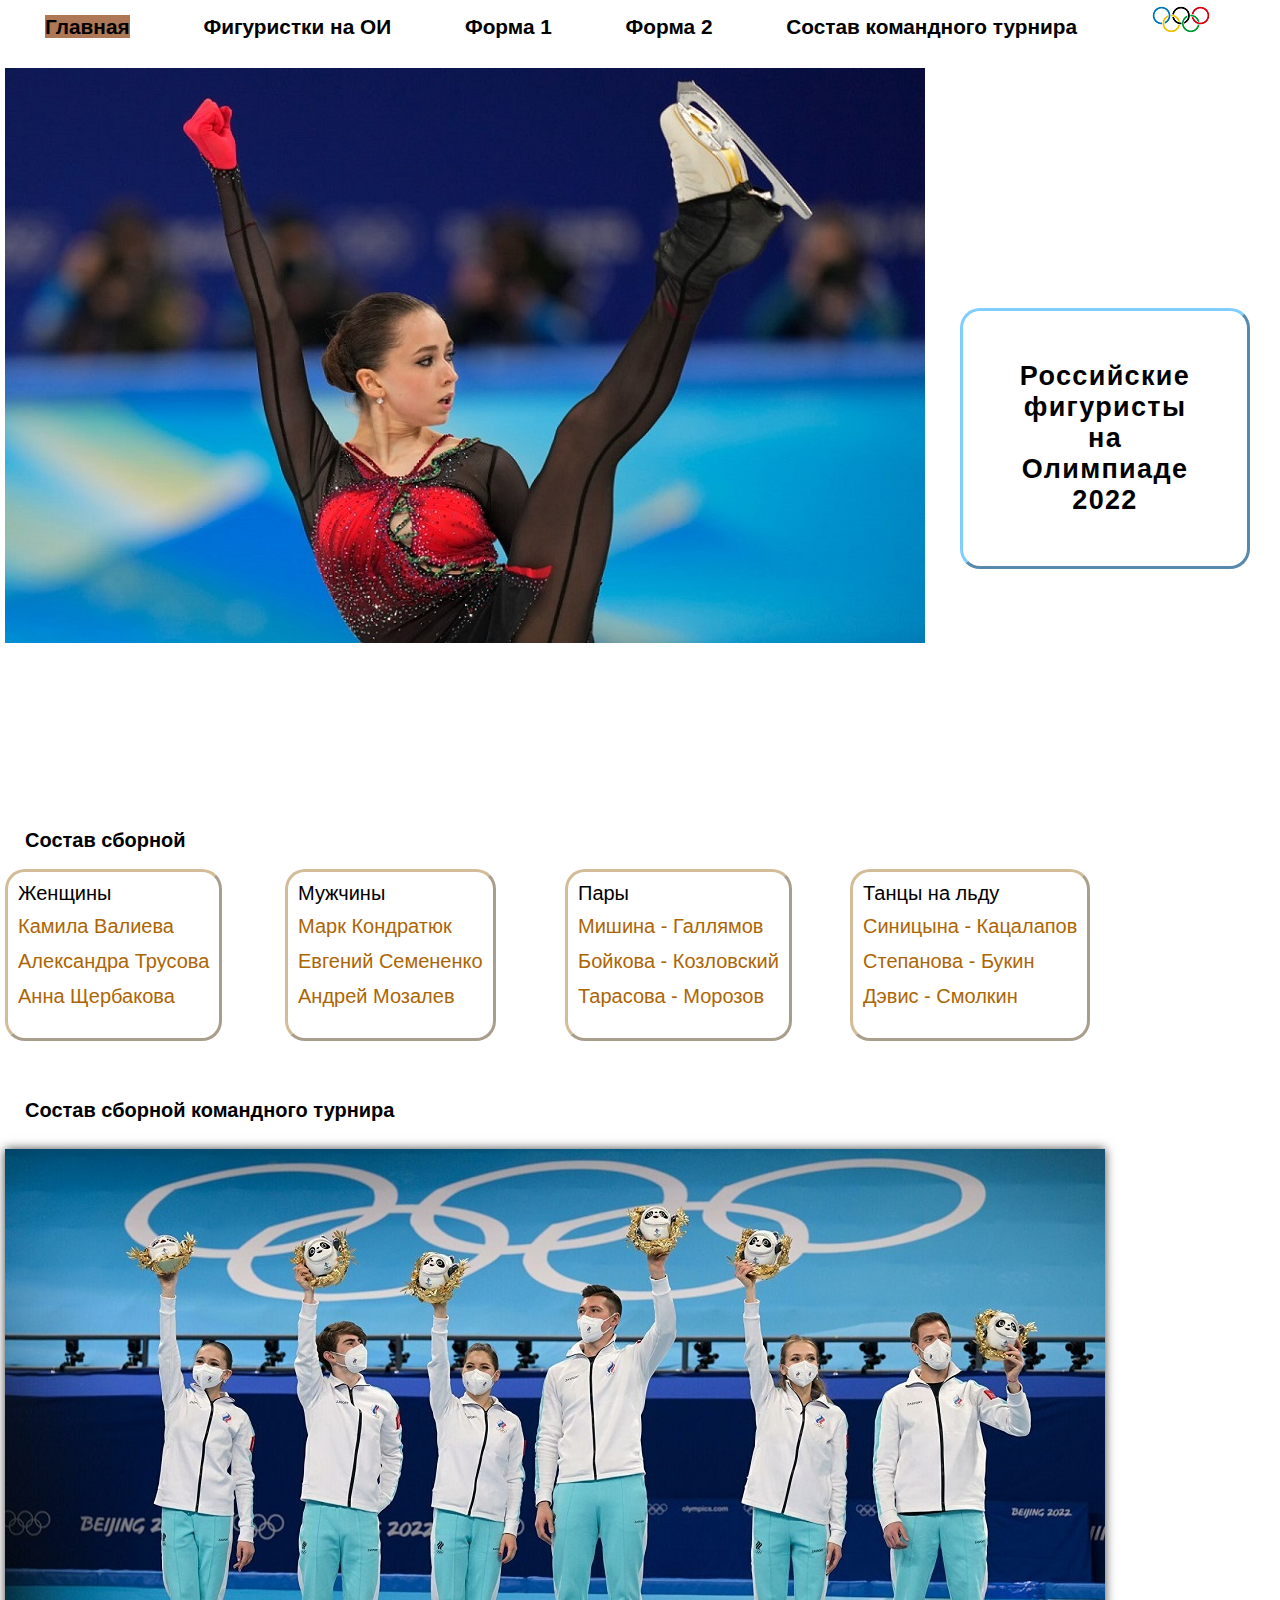
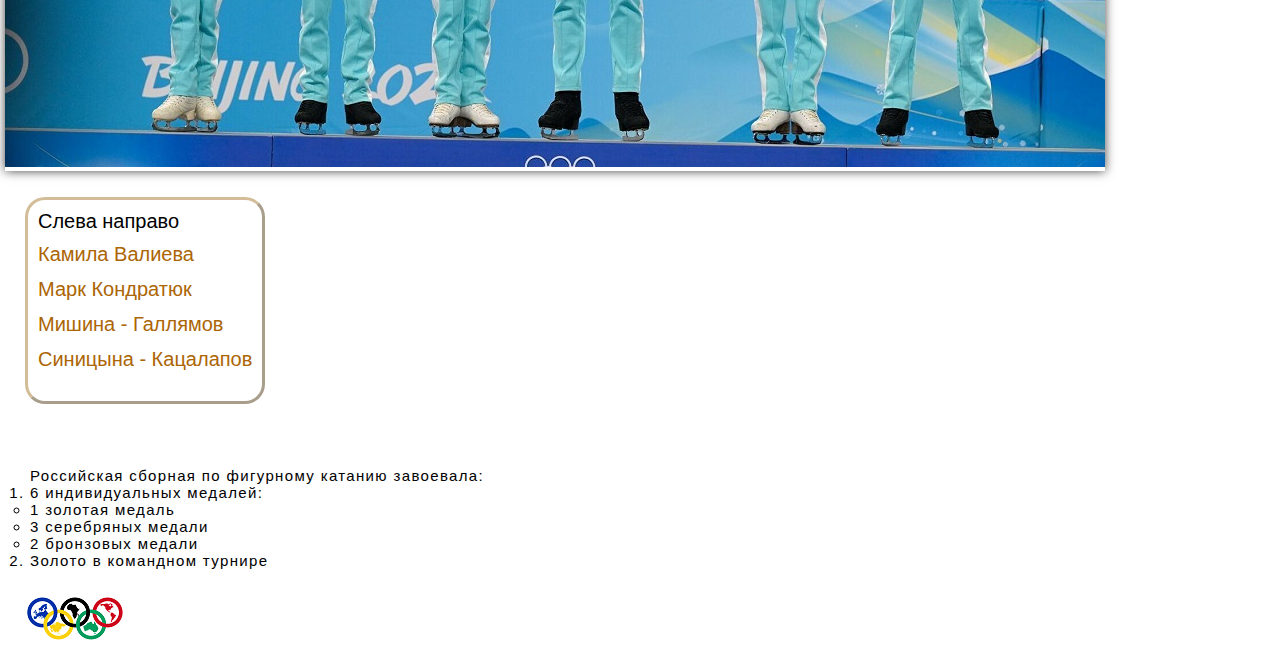
<file: index.html>
<!Doctype html>
<html>
<head>
	<meta charset = "utf-8">
	<title>Основная страница</title>
	<link rel ="stylesheet" href = "styles.css">
	<link href="https://cdn.jsdelivr.net/npm/bootstrap@5.0.2/dist/css/bootstrap.min.css" rel="stylesheet" integrity="sha384-EVSTQN3/azprG1Anm3QDgpJLIm9Nao0Yz1ztcQTwFspd3yD65VohhpuuCOmLASjC" crossorigin="anonymous">
    <script src="https://cdn.jsdelivr.net/npm/bootstrap@5.0.2/dist/js/bootstrap.bundle.min.js" integrity="sha384-MrcW6ZMFYlzcLA8Nl+NtUVF0sA7MsXsP1UyJoMp4YLEuNSfAP+JcXn/tWtIaxVXM" crossorigin="anonymous"></script>
</head>
<body>

<style>
</style>

<nav>
	<ul class = "nav nav-pills">
		<li class = "nav-item"><a class = "nav-link active" aria-current= "page" href="./index.html">Главная</a></li>
		<li class = "nav-item"><a class = "nav-link" href="./skaters.html" target="_self">Фигуристки на ОИ</a></li>
		<li class = "nav-item"><a class = "nav-link" href = "./form.html">Форма 1</a></li>
		<li class ="nav-item"><a class = "nav-link" href = "./form_2.html">Форма 2</a></li>
		<li class = "nav-item"><a class = "nav-link" href = "./index.html#team_team">Состав командного турнира</a></li>
		<li id = "rings" class = "nav-item"><a class = "nav-link" href = "https://ru.wikipedia.org/wiki/Фигурное_катание_на_зимних_Олимпийских_играх_2022" target = "_blank"><img src = "https://olgagatillo.github.io/mainor/pictures/rings.jpg?raw=true"></img></a></li>
	</ul>
</nav>
<br>

<p id = "kamila"><img src = "https://olgagatillo.github.io/mainor/pictures/header.jpg?raw=true" title = "Камила Валиева"></img></p>
<h2 id = "title" align = "center">Российские фигуристы на Олимпиаде 2022</h2>


<p id = "team">Состав сборной</p>

<div id = "women_title">
	<p id = "women">Женщины</p>
		<ul>
			<li><a href = "https://ru.wikipedia.org/wiki/Валиева,_Камила_Валерьевна">Камила Валиева</a></li>
			<li><a href = "https://ru.wikipedia.org/wiki/Трусова,_Александра_Вячеславовна">Александра Трусова</a></li>
			<li><a href = "https://ru.wikipedia.org/wiki/Щербакова,_Анна_Станиславовна0">Анна Щербакова</a></li>
		</ul>
</div>

<div id = "men_title">
	<p id = "men">Мужчины</p>
		<ul>
			<li><a href = "https://ru.wikipedia.org/wiki/Кондратюк,_Марк_Валерьевич">Марк Кондратюк</a></li>
			<li><a href = "https://ru.wikipedia.org/wiki/Семененко,_Евгений_Станиславович">Евгений Семененко   </a></li>
			<li><a href = "https://ru.wikipedia.org/wiki/Мозалёв,_Андрей_Михайлович">Андрей Мозалев</a></li>
		</ul>
</div>

<div id = "pair_title">
	<p id = "pair">Пары</p>
		<ul>
			<li><a href = " ">Мишина - Галлямов</a></li>
			<li><a href = " ">Бойкова - Козловский</a></li>
			<li><a href = " ">Тарасова - Морозов</a></li>
		</ul>
</div>

<div id = "dance_title">
	<p id = "dance">Танцы на льду</p>
		<ul>
			<li><a href = " ">Синицына - Кацалапов</a></li>
			<li><a href = " ">Степанова - Букин</a></li>
			<li><a href = " ">Дэвис - Смолкин</a></li>
		</ul>
</div>

<p id = "team_team">Состав сборной командного турнира</p>
<p id = "podium"><img src = "https://olgagatillo.github.io/mainor/pictures/podium.jpg?raw=true" title = "Сборная ОКР"></img></p>

<div id = "team_list_title">
	<p id = "team_list">Слева направо</p>
		<ul>
			<li><a href = "https://ru.wikipedia.org/wiki/Валиева,_Камила_Валерьевна">Камила Валиева</a></li>
			<li><a href = "https://ru.wikipedia.org/wiki/Кондратюк,_Марк_Валерьевич">Марк Кондратюк</a></li>
			<li><a href = " ">Мишина - Галлямов</a></li>
			<li><a href = " ">Синицына - Кацалапов</a></li>
		</ul>
</div>

<div id = "text">Российская сборная по фигурному катанию завоевала:<br>
<ol>
	<li>6 индивидуальных медалей:
		<ul>
			<li>1 золотая медаль</li>
			<li>3 серебряных медали</li>
			<li>2 бронзовых медали</li>
	</ul>
</li>
	<li>Золото в командном турнире</li>
</ol>
</div>

<p id = "small_image"><a href = "https://olgagatillo.github.io/mainor/pictures/rings2.jpg?raw=true" target = "_blank"><img src = "https://olgagatillo.github.io/mainor/pictures/rings1.jpg?raw=true"></img></a></p>


</body>
</html>
</file>
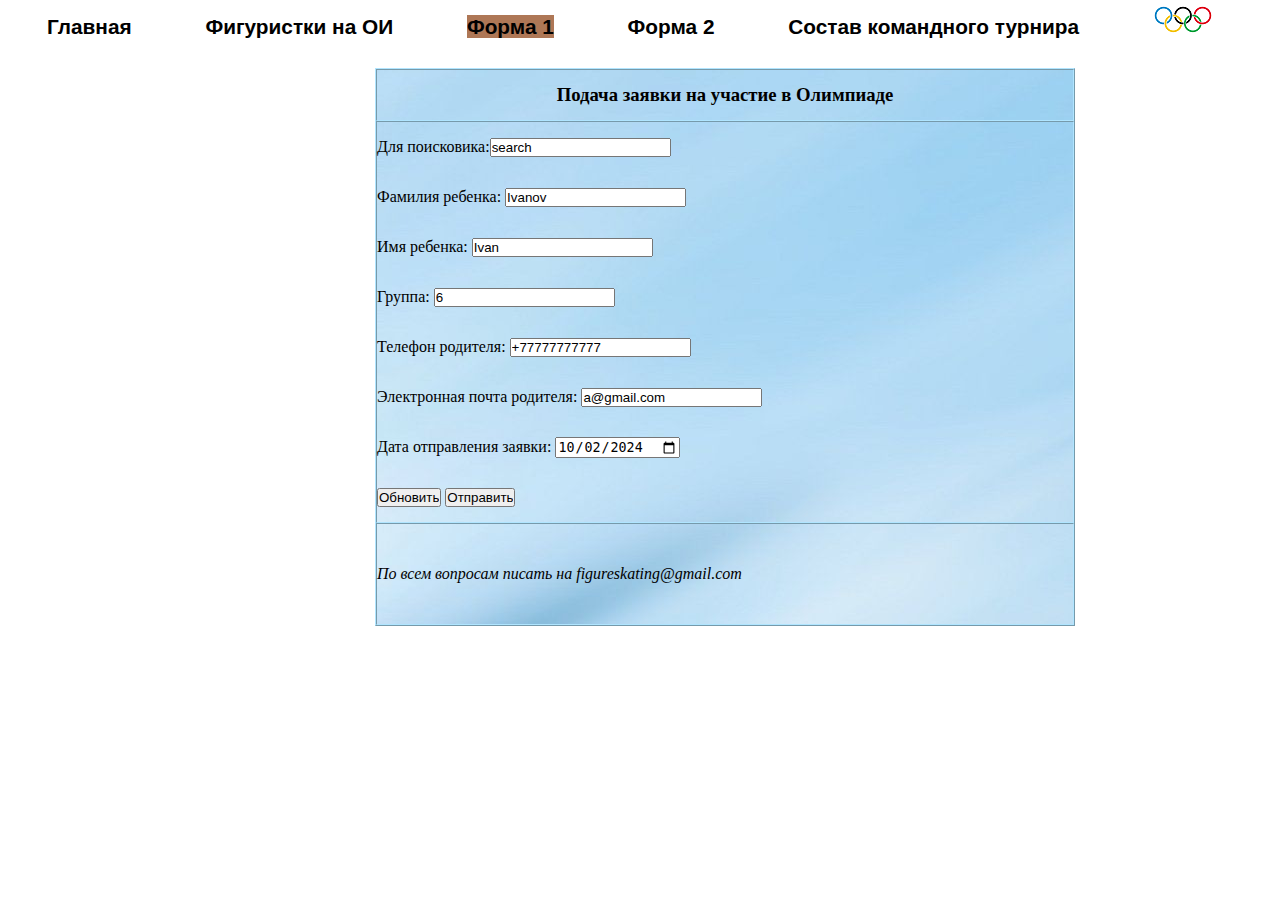
<file: form.html>
<!DOCTYPE html>
<html lang="ru">
<head>
    <meta charset="UTF-8">
    <title>Форма в Академию</title>
    <link rel ="stylesheet" href = "styles_form.css">
    <link href="https://cdn.jsdelivr.net/npm/bootstrap@5.0.2/dist/css/bootstrap.min.css" rel="stylesheet" integrity="sha384-EVSTQN3/azprG1Anm3QDgpJLIm9Nao0Yz1ztcQTwFspd3yD65VohhpuuCOmLASjC" crossorigin="anonymous">
    <script src="https://cdn.jsdelivr.net/npm/bootstrap@5.0.2/dist/js/bootstrap.bundle.min.js" integrity="sha384-MrcW6ZMFYlzcLA8Nl+NtUVF0sA7MsXsP1UyJoMp4YLEuNSfAP+JcXn/tWtIaxVXM" crossorigin="anonymous"></script>
</head>

<body>

<table id = "table" align="center" cellspacing="0" cellpadding="10" border="1"  width="700px" background = "https://olgagatillo.github.io/mainor/pictures/fon_form.jpg?raw=true">

<tr>
 <td height="50px" align = "center">
 <h3>Подача заявки на участие в Олимпиаде</h3>
 </td>
</tr>
<nav>
    <ul class = "nav nav-pills">
        <li class = "nav-item"><a class = "nav-link" aria-current= "page" href="./index.html">Главная</a></li>
        <li class = "nav-item"><a class = "nav-link" href="./skaters.html" target="_self">Фигуристки на ОИ</a></li>
        <li class = "nav-item"><a class = "nav-link active" href = "./form.html">Форма 1</a></li>
        <li class ="nav-item"><a class = "nav-link" href = "./form_2.html">Форма 2</a></li>
        <li class = "nav-item"><a class = "nav-link" href = "./index.html#team_team">Состав командного турнира</a></li>
        <li id = "rings" class = "nav-item"><a class = "nav-link" href = "https://ru.wikipedia.org/wiki/Фигурное_катание_на_зимних_Олимпийских_играх_2022" target = "_blank"><img src = "https://olgagatillo.github.io/mainor/pictures/rings.jpg?raw=true"></img></a></li>
    </ul>
</nav>

<br>

<tr>
    <td id = "form">

    <form action="https://www.bing.com/search?" id="UserEnter" name="UserEnter" target="_blank">
    <p>Для поисковика:<input type="text"  name="q" value="search"></p>

    <p>Фамилия ребенка: <input type="Text" name="last_name" value = "Ivanov" size=20></p>
    <p>Имя ребенка: <input type="Text" name="first_name" value = "Ivan" size=20></p>
    <p>Группа: <input type="Number" name="group" value = "6" size=20></p>
    <p>Телефон родителя: <input type="Text" name="phone" value = "+77777777777" size=20></p>
    <p>Электронная почта родителя: <input type="Text" name="email" value = "a@gmail.com" size=20></p>
    <p>Дата отправления заявки: <input type="date" name="date" value = "2024-10-02"></p>



    <p>
        <input type="Reset"  name="Reset"  value="Обновить">
        <input type="Submit" name="submit"  value="Отправить">
    </p>

</form>
    </td>
</tr>



<tr>
<td height="100px">
<i>По всем вопросам писать на figureskating@gmail.com</i>
 </td>
</tr>
</table>

</body>
</html>
</file>
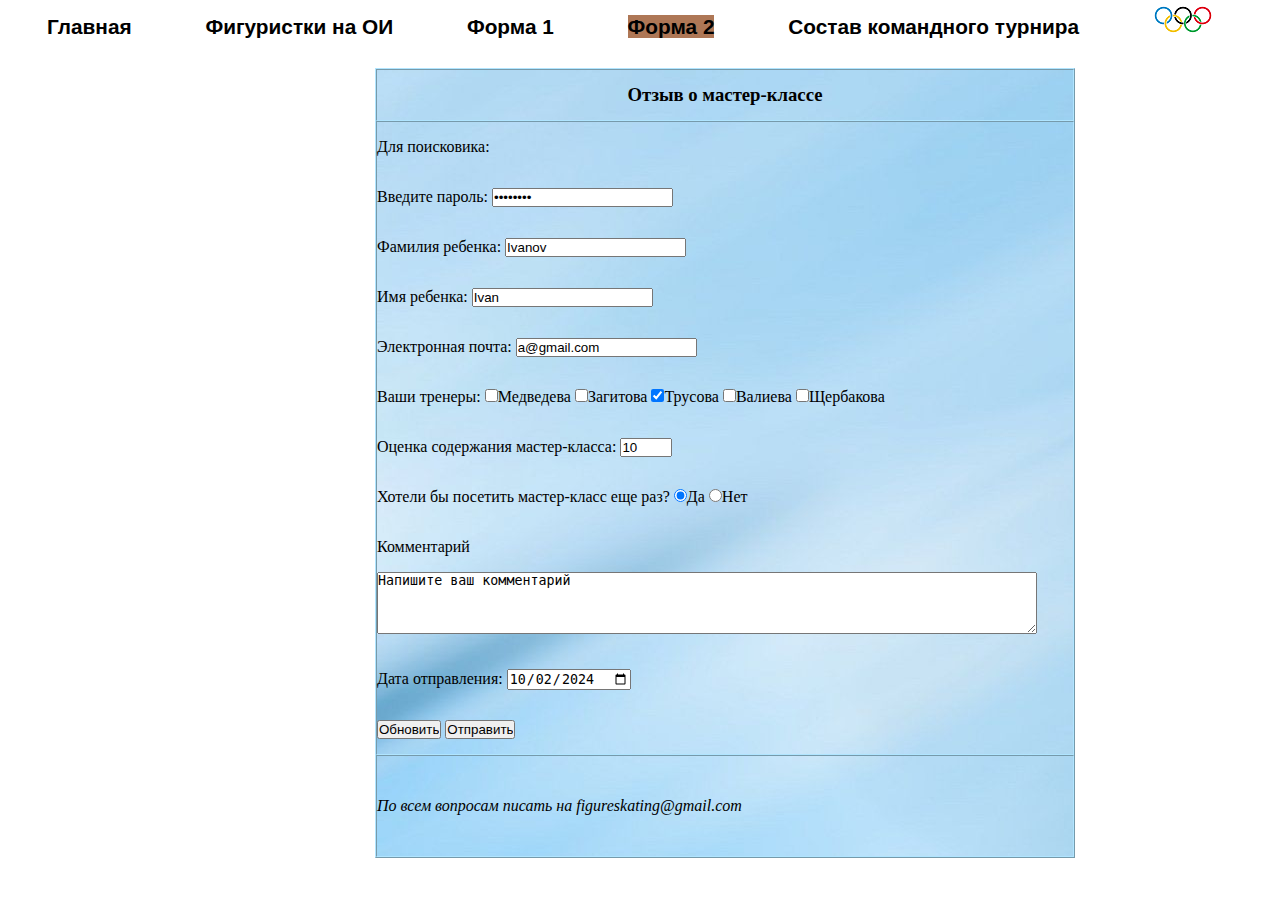
<file: form_2.html>
<!DOCTYPE html>
<html lang="ru">
<head>
    <meta charset="UTF-8">
    <title>Форма в Академию</title>
    <link rel ="stylesheet" href = "styles_form.css">
    <link href="https://cdn.jsdelivr.net/npm/bootstrap@5.0.2/dist/css/bootstrap.min.css" rel="stylesheet" integrity="sha384-EVSTQN3/azprG1Anm3QDgpJLIm9Nao0Yz1ztcQTwFspd3yD65VohhpuuCOmLASjC" crossorigin="anonymous">
    <script src="https://cdn.jsdelivr.net/npm/bootstrap@5.0.2/dist/js/bootstrap.bundle.min.js" integrity="sha384-MrcW6ZMFYlzcLA8Nl+NtUVF0sA7MsXsP1UyJoMp4YLEuNSfAP+JcXn/tWtIaxVXM" crossorigin="anonymous"></script>
</head>

<body>
<nav>
    <ul class = "nav nav-pills">
        <li class = "nav-item"><a class = "nav-link" aria-current= "page" href="./index.html">Главная</a></li>
        <li class = "nav-item"><a class = "nav-link" href="./skaters.html" target="_self">Фигуристки на ОИ</a></li>
        <li class = "nav-item"><a class = "nav-link" href = "./form.html">Форма 1</a></li>
        <li class ="nav-item"><a class = "nav-link active" href = "./form_2.html">Форма 2</a></li>
        <li class = "nav-item"><a class = "nav-link" href = "./index.html#team_team">Состав командного турнира</a></li>
        <li id = "rings" class = "nav-item"><a class = "nav-link" href = "https://ru.wikipedia.org/wiki/Фигурное_катание_на_зимних_Олимпийских_играх_2022" target = "_blank"><img src = "https://olgagatillo.github.io/mainor/pictures/rings.jpg?raw=true"></img></a></li>
    </ul>
</nav>

<br>

<table id = "table" align="center" cellspacing="0" cellpadding="10" border="1"  width="700px" background= "https://olgagatillo.github.io/mainor/pictures/fon_form.jpg?raw=true">

<tr>
 <td height="50px" align = "center">
 <h3>Отзыв о мастер-классе</h3>
 </td>
</tr>

<tr>
    <td id = "form">

    <form action="https://www.bing.com/search?" id="UserEnter" name="UserEnter" target="_blank">
    <p>Для поисковика:<input type="hidden"  name="q" value="search"></p>

    <p>Введите пароль: <input type="Password" name="pwd" size=20 value = "12345678"></p>
    <p>Фамилия ребенка: <input type="Text" name="last_name" size=20 value = "Ivanov"></p>
    <p>Имя ребенка: <input type="Text" name="first_name" size=20 value = "Ivan"></p>
    <p>Электронная почта: <input type="Text" name="email" size=20 value = "a@gmail.com"></p>

    <p>Ваши тренеры:
        <input type="Checkbox" name="coach" value="Medvedeva" >Медведева
        <input type="Checkbox" name="coach" value="Zagitova">Загитова
        <input type="Checkbox" name="coach" value="Trusova" checked>Трусова
        <input type="Checkbox" name="coach" value="Valieva">Валиева
        <input type="Checkbox" name="coach" value="Scherbakova">Щербакова
    </p>

    <p>Оценка содержания мастер-класса: <input type="Number" min = "1" max = "10" name="grade" size=20 value = "10"></p>
    <p>Хотели бы посетить мастер-класс еще раз?
        <input type="Radio" name="like" value = "yes" checked>Да
        <input type="Radio" name="like" values = "no">Нет
     <p> Комментарий
        <br>
        <TEXTAREA cols=80 rows=4 name="textarea">Напишите ваш комментарий</TEXTAREA>
    </p>

    <p>Дата отправления: <input type="date" name="date" value = "2024-10-02"></p>

    <p><input type = "hidden" name = "hidden" value = "3"></p>




    <p>
        <input type="Reset"  name="Reset"  value="Обновить">
        <input type="Submit" name="submit"  value="Отправить">
    </p>

</form>
    </td>
</tr>



<tr>
<td height="100px">
<i>По всем вопросам писать на figureskating@gmail.com</i>
 </td>
</tr>
</table>

</body>
</html>
</file>
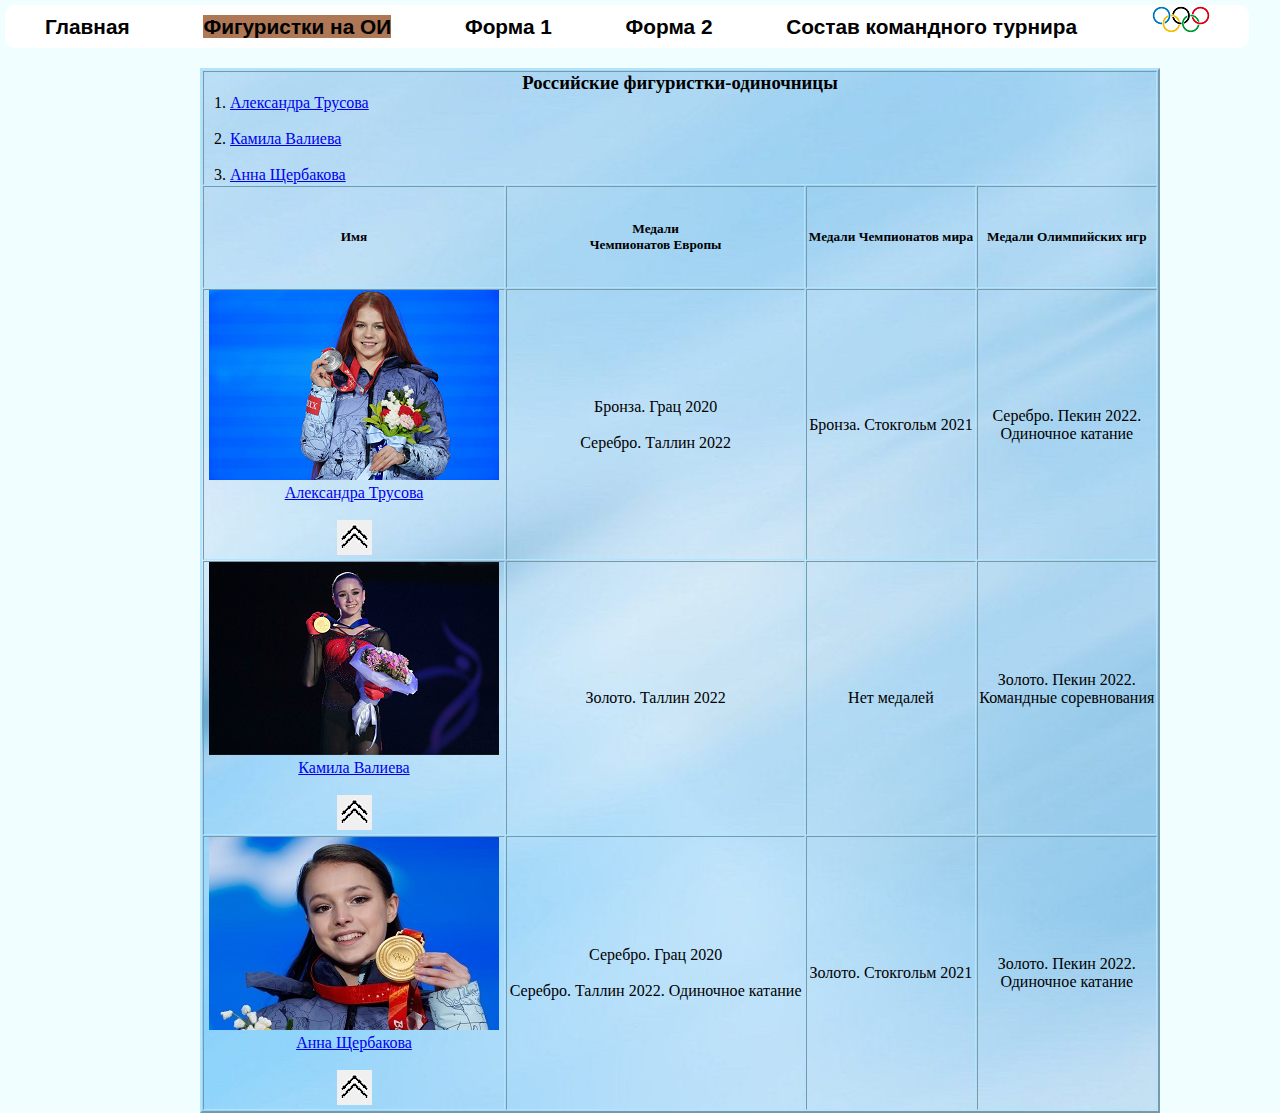
<file: skaters.html>
<!Doctype html>
<html>
<head>
	<meta charset = "utf-8">
	<title>Таблица Фигуристов</title>
	<link rel ="stylesheet" href = "styles_skaters.css">
	<link href="https://cdn.jsdelivr.net/npm/bootstrap@5.0.2/dist/css/bootstrap.min.css" rel="stylesheet" integrity="sha384-EVSTQN3/azprG1Anm3QDgpJLIm9Nao0Yz1ztcQTwFspd3yD65VohhpuuCOmLASjC" crossorigin="anonymous">
    <script src="https://cdn.jsdelivr.net/npm/bootstrap@5.0.2/dist/js/bootstrap.bundle.min.js" integrity="sha384-MrcW6ZMFYlzcLA8Nl+NtUVF0sA7MsXsP1UyJoMp4YLEuNSfAP+JcXn/tWtIaxVXM" crossorigin="anonymous"></script>
</head>
<style>
</style>
<body bgcolor= "f0feff">


<nav>
    <ul class = "nav nav-pills">
        <li class = "nav-item"><a class = "nav-link" aria-current= "page" href="./index.html">Главная</a></li>
        <li class = "nav-item"><a class = "nav-link active" href="./skaters.html" target="_self">Фигуристки на ОИ</a></li>
        <li class = "nav-item"><a class = "nav-link" href = "./form.html">Форма 1</a></li>
        <li class ="nav-item"><a class = "nav-link" href = "./form_2.html">Форма 2</a></li>
        <li class = "nav-item"><a class = "nav-link" href = "./index.html#team_team">Состав командного турнира</a></li>
        <li id = "rings" class = "nav-item"><a class = "nav-link" href = "https://ru.wikipedia.org/wiki/Фигурное_катание_на_зимних_Олимпийских_играх_2022" target = "_blank"><img src = "https://olgagatillo.github.io/mainor/pictures/rings.jpg?raw=true"></img></a></li>
    </ul>
</nav>
<br>

<table id = "table" align="center" width = "75%" height = "600" cellpadding = "1" cellspacing="1" background = "https://olgagatillo.github.io/mainor/pictures/fon_form.jpg?raw=true" border="2">



	<tr id = "name">
		<td colspan = "5" height = "100">
			<h3 id = "top" align = "center">Российские фигуристки-одиночницы</h3>
			<div id = "content">
			<ol>
				<li><a href = "#Alexa">Александра Трусова</a></li>
				<br>
				<li><a href = "#Kami">Камила Валиева</a></li>
				<br>
				<li><a href = "#Ann">Анна Щербакова</a></li>
			</ol>
			</div>
		</td>
	</tr>


	<tr>
		<td align="center" width = "300" height = "100"><h5>Имя</h5></td>
		<td align="center"><h5>Медали<br>Чемпионатов Европы</h5></td>
		<td align="center"><h5>Медали Чемпионатов мира</h5></td>
		<td align="center"><h5>Медали Олимпийских игр</h5></td>
	</tr>


    <tr div id = "Alexa">
		<td align="center" height = "150"><img src = "https://olgagatillo.github.io/mainor/pictures/sasha.jpg?raw=true" title = "Александра Трусова"><a href = 'https://ru.wikipedia.org/wiki/%D0%A2%D1%80%D1%83%D1%81%D0%BE%D0%B2%D0%B0,_%D0%90%D0%BB%D0%B5%D0%BA%D1%81%D0%B0%D0%BD%D0%B4%D1%80%D0%B0_%D0%92%D1%8F%D1%87%D0%B5%D1%81%D0%BB%D0%B0%D0%B2%D0%BE%D0%B2%D0%BD%D0%B0'>Александра Трусова</a><br> <br> <a href = "#top"><img src = "https://olgagatillo.github.io/mainor/pictures/arrow.jpg?raw=true"></a></td>
    	<td align="center">Бронза. Грац 2020<br> <br>
    	Серебро. Таллин 2022</td>
    	<td align="center">Бронза.  Стокгольм 2021</td>
    	<td align="center">Серебро.	Пекин 2022.  <br> Одиночное катание</td>
    </tr>

    <tr div id = "Kami">
	<td align="center" height = "150"><img src = "https://olgagatillo.github.io/mainor/pictures/kamila.jpg?raw=true" title = "Камила Валиева"><a href = 'https://ru.wikipedia.org/wiki/%D0%92%D0%B0%D0%BB%D0%B8%D0%B5%D0%B2%D0%B0,_%D0%9A%D0%B0%D0%BC%D0%B8%D0%BB%D0%B0_%D0%92%D0%B0%D0%BB%D0%B5%D1%80%D1%8C%D0%B5%D0%B2%D0%BD%D0%B0'>Камила Валиева</a><br> <br> <a href = "#top"><img src = "https://olgagatillo.github.io/mainor/pictures/arrow.jpg?raw=true"></a></td>
    	<td align="center">Золото. Таллин 2022</td>
    	<td align="center">Нет медалей</td>
    	<td align="center">Золото.	Пекин 2022.	<br> Командные соревнования <br><br>
	</td>
    </tr>


    <tr div id = "Ann">
		<td align="center" height = "150"><img src = "https://olgagatillo.github.io/mainor/pictures/anya.jpg?raw=true" title = "Анна Щербакова"><a href = 'https://ru.wikipedia.org/wiki/%D0%A9%D0%B5%D1%80%D0%B1%D0%B0%D0%BA%D0%BE%D0%B2%D0%B0,_%D0%90%D0%BD%D0%BD%D0%B0_%D0%A1%D1%82%D0%B0%D0%BD%D0%B8%D1%81%D0%BB%D0%B0%D0%B2%D0%BE%D0%B2%D0%BD%D0%B0'>Анна Щербакова</a><br> <br> <a href = "#top"><img src = "https://olgagatillo.github.io/mainor/pictures/arrow.jpg?raw=true"></a></td>
    	<td align="center">Серебро. Грац 2020<br> <br>
    	Серебро. Таллин 2022. Одиночное катание</td>
    	<td align="center">Золото.  Стокгольм 2021</td>
    	<td align="center">Золото.	Пекин 2022.  <br> Одиночное катание</td>
    </tr>



</body>
</html>
</file>
<file: styles.css>
*{
margin:0px;
padding:0px;
}


@font-face{
font-family:'Helvetica';
src: local('Helvetica.zip')
}


nav{
        background-color: white;
        border-radius: 10px 10px 10px 10px;
        background-color: 0.1;
        background-repeat: repeat-x;
        font-family: 'Helvetica', sans-serif;
        line-height: 2em;
        font-style: normal;
        color:black;
        float:left;
        font-size: 130%;
        font-weight: bold;
        margin-top:5px;
        margin-left: 5px;
      }

      nav ul{
        list-style-type: none;
        text-align: center;
        text-indent: 10px;
      }

      nav li{
        margin-left: 30px;
        margin-right:38px;
        margin-bottom: 8px;
        display:inline;
      }

      nav li a{
        text-decoration:none;
        color: black;
      }

      nav li a:hover{
        color: #ac6504;
      }

      .nav-pills > li > a.active {
    background-color: #ae7756 !important;
}
      .nav-pills > li > a{
    color: black !important;
}

  #kamila{
    height: 575px;
    width:920px;
    margin-top:20px;
    margin-left:5px;
    float:left;
}

#title{
font-family:'Helvetica';
border: medium outset #80CDFF;
padding:50px;
border-top-left-radius: 20px;
border-top-right-radius: 20px;
border-bottom-right-radius: 20px;
border-bottom-left-radius: 20px;
margin-right:30px;
margin-left:960px;
margin-top:290px;
font-size: 27px;
letter-spacing: 0.05em;

}

  #team{
  font-family:'Helvetica', sans-serif;
  font-weight:bold;
  float:left;
  position:absolute;
  margin-top:260px;
  margin-left:25px;
  font-size: 20px;
}

  #women_title{
  font-family:'Helvetica', sans-serif;
  float:left;
  position:absolute;
  margin-top:300px;
  margin-left:5px;
  font-size: 20px;
  border: medium outset #a87d3380;
  padding:10px;
  border-radius: 20px 20px 20px 20px;
  }

  #women{
    font-weight:normal;
}

    #women_title ul{
      list-style-type: none;
      margin-bottom:20px;
      }

      #women_title li{
        margin-bottom:12px;
        margin-top:10px;
        }
      #women_title a{
        text-decoration:none;
        color:#ac6504;
}

      #women_title a:hover{
              color:black;
      }




#men_title{
  font-family:'Helvetica', sans-serif;
  float:left;
  position:absolute;
  margin-top:300px;
  margin-left:285px;
  font-size: 20px;
  border: medium outset #a87d3380;
  padding:10px;
  border-radius: 20px 20px 20px 20px;
  }

#men{
  font-weight:normal;
}

#men_title ul{
        list-style-type: none;
        margin-bottom:20px;
}

#men_title li{
        margin-bottom:12px;
        margin-top:10px;
}

#men_title a{
        text-decoration:none;
        color:#ac6504;
}

#men_title a:hover{
        color:black;
}

#pair_title{
  font-family:'Helvetica', sans-serif;
  float:left;
  position:absolute;
  margin-top:300px;
  margin-left:565px;
  font-size: 20px;
  border: medium outset #a87d3380;
  padding:10px;
  border-radius: 20px 20px 20px 20px;
  }

  #pair{
    font-weight:normal;
}

    #pair_title ul{
      list-style-type: none;
      margin-bottom:20px;
      }

      #pair_title li{
        margin-bottom:12px;
        margin-top:10px;
        }
      #pair_title a{
        text-decoration:none;
        color:#ac6504;
}

      #pair_title a:hover{
              color:black;
      }

      #rings{
      padding-top:5px;
      }

#dance_title{
  font-family:'Helvetica', sans-serif;
  float:left;
  position:absolute;
  margin-top:300px;
  margin-left:850px;
  font-size: 20px;
  border: medium outset #a87d3380;
  padding:10px;
  border-radius: 20px 20px 20px 20px;
  }

  #dance{
    font-weight:normal;
}

    #dance_title ul{
      list-style-type: none;
      margin-bottom:20px;
      }

      #dance_title li{
        margin-bottom:12px;
        margin-top:10px;
        }
      #dance_title a{
        text-decoration:none;
        color:#ac6504;
}

      #dance_title a:hover{
              color:black;
      }

#team_team{
  font-family:'Helvetica', sans-serif;
  font-weight:bold;
  font-size:20px;
  position:absolute;
  margin-top:530px;
  margin-left:25px;
}

#podium{
  position:absolute;
  margin-top:580px;
  margin-left:5px;
  box-shadow: 0 0 10px #444;
}

#team_list_title{
  font-family:'Helvetica', sans-serif;
  float:left;
  position:absolute;
  margin-top:1228px;
  margin-left:25px;
  font-size: 20px;
  border: medium outset #a87d3380;
  padding:10px;
  border-radius: 20px 20px 20px 20px;
  }

  #team_list{
    font-weight:normal;
}

    #team_list_title ul{
      list-style-type: none;
      margin-bottom:20px;
      }

      #team_list_title li{
        margin-bottom:12px;
        margin-top:10px;
        }
      #team_list_title a{
        text-decoration:none;
        color:#ac6504;
}

      #team_list_title a:hover{
              color:black;
      }


#text{
margin-top:1498px;
margin-left:30px;
font-family:'Helvetica', sans-serif;
font-size:15px;
letter-spacing:0.09em;
}


#small_image{
margin-top:15px;
margin-left:25px;
}

.nav-pills > li > a {
    background:#FFF;
</file>
<file: styles_form.css>
*{
margin:0px;
padding:0px;
}


@font-face{
font-family:'Helvetica';
src: local('Helvetica.zip')
}


nav{
        background-color: white;
        border-radius: 10px 10px 10px 10px;
        background-repeat: repeat-x;
        font-family: 'Helvetica', sans-serif;
        line-height: 2em;
        font-style: normal;
        color:black;
        float:left;
        font-size: 130%;
        font-weight: bold;
        margin-top:5px;
        margin-left: 7px;
        margin-right:1px;
        border-color:#ac6504;
      }

      nav ul{
        list-style-type: none;
        text-align: center;
        text-indent: 10px;
      }

      nav li{
        margin-left: 30px;
        margin-right:38px;
        margin-bottom: 8px;
        display:inline;
      }

      nav li a{
        text-decoration:none;
        color: black;
      }

      nav li a:hover{
        color: #ac6504;
      }

      .nav-pills > li > a.active {
    background-color: #ae7756 !important;
}
      .nav-pills > li > a{
    color: black !important;
}

#table{
margin-left:375px;
margin-top:50px;
border-color: #b0e5ff;
}


#form{
line-height:50px;
}
</file>
<file: styles_skaters.css>
*{
margin:0px;
padding:0px;
}


@font-face{
font-family:'Helvetica';
src: local('Helvetica.zip')
}


nav{
        background-color: white;
        border-radius: 10px 10px 10px 10px;
        background-color: 0.1;
        background-repeat: repeat-x;
        font-family: 'Helvetica', sans-serif;
        line-height: 2em;
        font-style: normal;
        color:black;
        float:left;
        font-size: 130%;
        font-weight: bold;
        margin-top:5px;
        margin-left: 5px;
      }

      nav ul{
        list-style-type: none;
        text-align: center;
        text-indent: 10px;
      }

      nav li{
        margin-left: 30px;
        margin-right:38px;
        margin-bottom: 8px;
        display:inline;
      }

      nav li a{
        text-decoration:none;
        color: black;
      }

      nav li a:hover{
        color: #ac6504;
      }

      .nav-pills > li > a.active {
    background-color: #ae7756 !important;
}
      .nav-pills > li > a{
    color: black !important;
}

#table{
margin-left:200px;
margin-top:50px;
border-color: #b0e5ff;
}


#content{
  list-style-position: inside;
  margin-left:10px;
}
</file>
